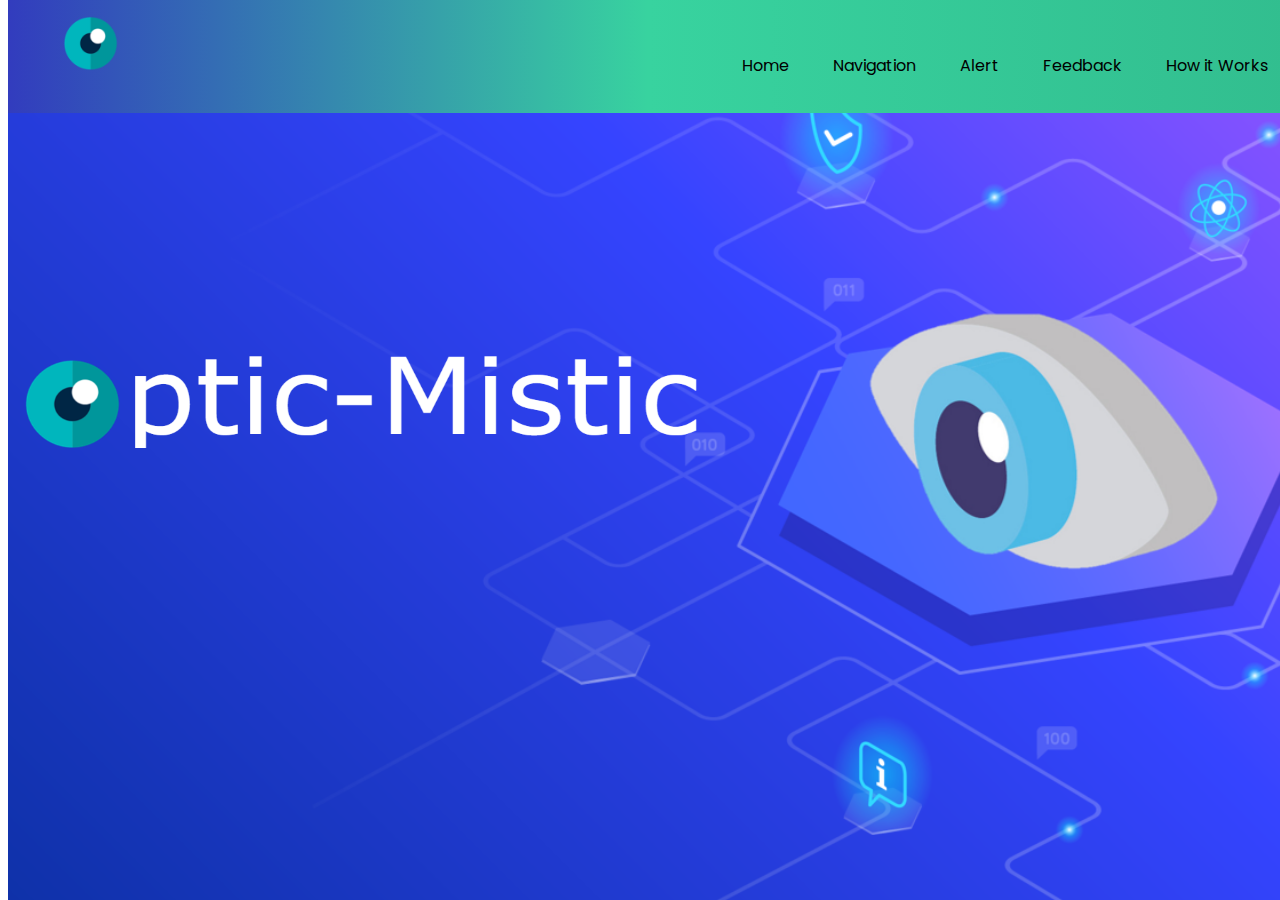
<file: Home Page.html>
<!DOCTYPE html>
<html lang="en">
<head>
    <meta charset="UTF-8">
    <meta http-equiv="X-UA-Compatible" content="IE=edge">
    <link rel="stylesheet" href="Home PageCSS.css">
    <meta name="viewport" content="width=device-width, initial-scale=1.0">
    <link rel="preconnect" href="https://fonts.gstatic.com">
<link href="https://fonts.googleapis.com/css2?family=Poppins:wght@500&display=swap" rel="stylesheet">
    <title>Document</title>
</head>
<body>
    <header>
        <div class="Wrapper">
              
                
            
            <div class="hi">
            <ul class="navi-area">
                <img id="logo" height="55px" width="55px" src="icon.png" alt="Our Icon">
                <li><a href="file:///D:/OP/Home%20Page.html?">Home </a></li>
                <li><a href="file:///C:/Users/DELL/Desktop/index.html">Navigation </a></li>
                <li><a href="https://nodemcu-8b2b2-default-rtdb.firebaseio.com/">Alert </a></li>
                <li><a href="file:///D:/OP/Form.html">Feedback </a></li>
                <li><a href="file:///D:/OP/HowItWorks.html">How it Works </a></li>
                
            </ul>

            </div>
            <img id="op"height="100px" width="700px" src="logo1.png" alt="Our Logo">
        </div>
    </header>
    
        
    
</body>
</html>
</file>
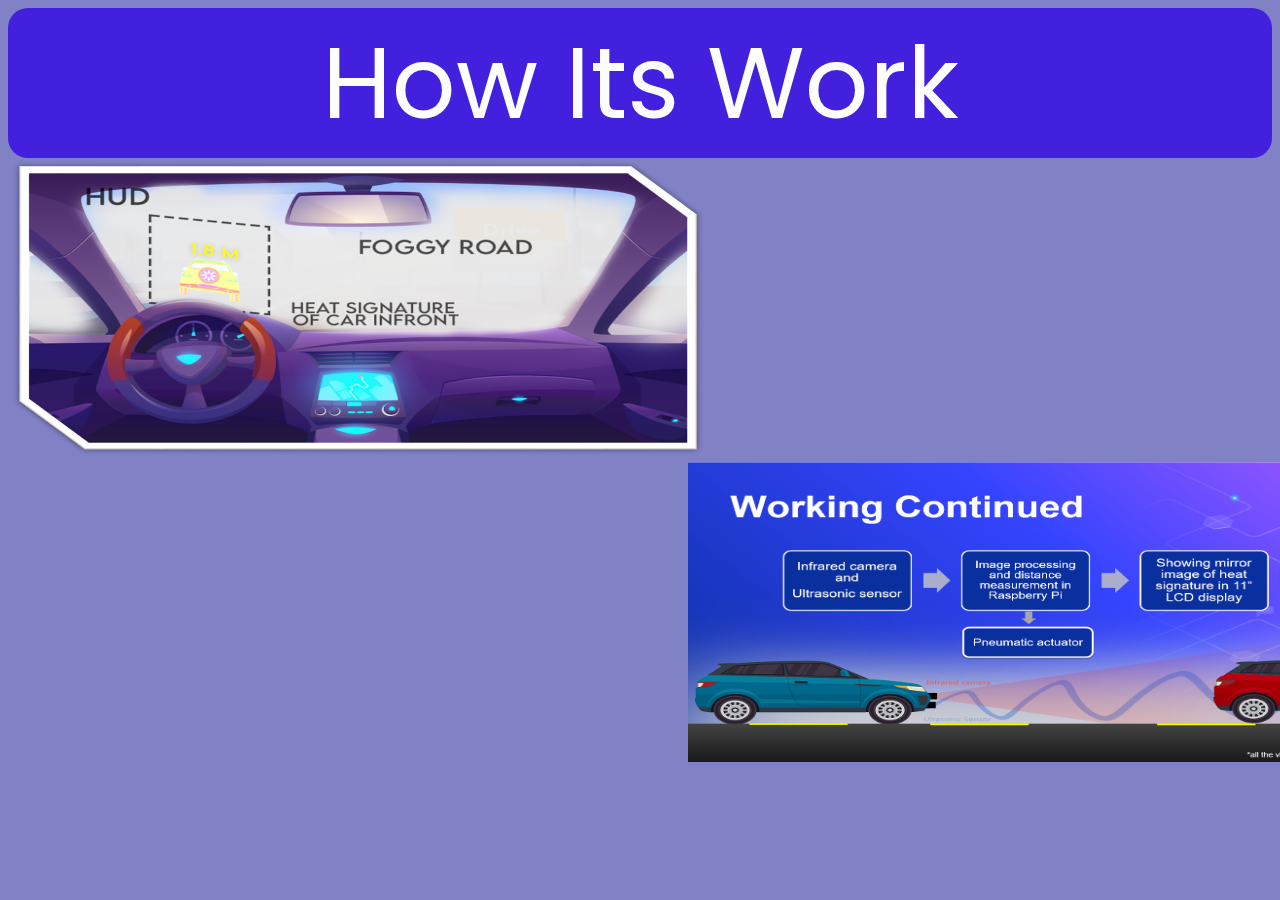
<file: HowItWorks.html>
<!DOCTYPE html>
<html lang="en">
<head>
    <meta charset="UTF-8">
    <meta http-equiv="X-UA-Compatible" content="IE=edge">
    <meta name="viewport" content="width=device-width, initial-scale=1.0">
    <link rel="stylesheet" href="HowItWorksCSS.css">
    <link rel="preconnect" href="https://fonts.gstatic.com">
<link href="https://fonts.googleapis.com/css2?family=Poppins:ital,wght@1,800&display=swap" rel="stylesheet">

    <title>Document</title>
</head>
<body class="bg">
    <div id="c1">
    How Its Work
    </div>    
    <div>
    <img id=p1 height="300px" width=700px src="Picture1.png">

    </div>

    <div>
    <img id=p2 height="300px" width=680px src="Picture2.png">
    </div>
</body>
</html>
</file>
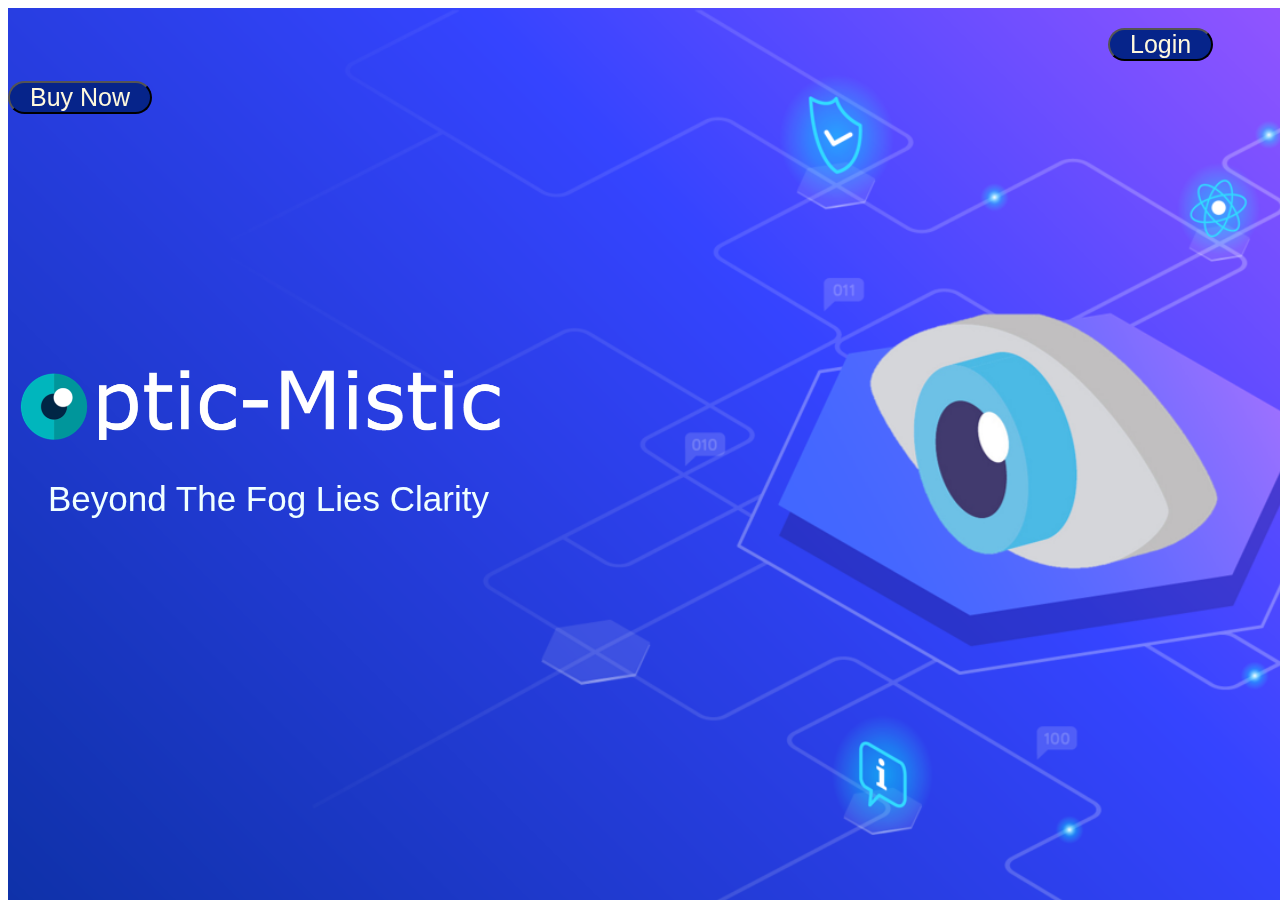
<file: Veryfirstpage.html>
<!DOCTYPE html>
<html lang="en">
<head>
    <meta charset="UTF-8">
    <meta http-equiv="X-UA-Compatible" content="IE=edge">
    <meta name="viewport" content="width=device-width, initial-scale=1.0">
    <link rel="stylesheet" href="VeryfirstpageCSS .css">
    <link rel="preconnect" href="https://fonts.gstatic.com">
    <link href="https://fonts.googleapis.com/css2?family=Oi&display=swap" rel="stylesheet">
    <title>Welcome</title>
</head>
<body>

    <div class="bg">
    
        
    <div>
        <a href="file:///D:/OP/index2.html">
        <button class="btn">
        Login   
        </button>
        </a>
        <button class="btn1">
                Buy Now
        </button>
    </div>
        
    <img id="op1" width="500px"  src="logo1.png" alt="Our Logo">
    <div id=    >

    <p >Beyond The Fog Lies Clarity</p>
    


</body>
</html>
</file>
<file: Home PageCSS.css>
.hi
{
    background-image: linear-gradient(to right, #323cbe, #38d39f, #32be8f);
    position: fixed;
    width: 100%;
    top: 0;
    z-index: 10;

}
#op
{
padding-top: 340px;
position: fixed;
z-index: 6;
}
#logo
{
    margin-right: 600px;
}
.navi-area
{   
    float: right;
    list-style: none;
    margin-bottom: 35px;
    
}
header
{
    background: url("bg.png");
    height: 100vh;
    width:100vw;
    background-size: cover;
    background-position:center center;
    position: fixed;
    z-index: 6;     
}
.navi-area li{
    
    display: inline-block;
}
.navi-area li a
{
    color:rgb(0, 0, 0);

    text-decoration: rgb(15, 2, 7);
    font-family: 'Poppins', sans-serif;
    padding:    5px 20px;
    font-family:poppins;    
    font-size: 14 px;
}
.navi-area li a:hover
{
    color:rgb(245, 11, 11);
    background:rgb(250, 251, 252);

}
</file>
<file: HowItWorksCSS.css>
#c1
{   color: rgb(253, 253, 253);
    background-color: rgba(50, 6, 228, 0.794);
    border-radius: 20px;
    text-align: center; 
    font-size: 100px;
    font-family: 'Poppins', sans-serif;

}
.bg
{
    background-color: rgba(0, 0, 139, 0.493);
}
#p2{
    margin-left: 680px;
}
</file>
<file: VeryfirstpageCSS .css>
.bg
{
    background: url("bg.png");
    height: 100%;
    width:100%;
    background-size: cover;
    background-position:center center;
    position: fixed;
    z-index: 6;        
}
#op{
    font-family: 'PT Serif', serif;
    font-size: 50px;
    color: beige;
    
}
#op1{
    padding-top: 250px;
}
.btn
{   
    background-color: rgb(6, 36, 138);
    margin-left: 1100px;
    margin-top: 20px;
    padding: 0px 20px ;
    margin-right: 10px;
    font-size: 25px;
    border-radius: 20px;
    color: cornsilk;
    
    font-family: 'Poppins', sans-serif;
}
.btn1
{
    margin:0 auto;
background-color: rgb(6, 36, 138);
margin-top: 20px;
padding: 0px 20px ;
font-size: 25px;
border-radius: 20px;
color: cornsilk;

font-family: 'Poppins', sans-serif;
}
.btn:hover
{
    background-color: rgba(95, 89, 129, 0.137);
    color: rgba(139, 0, 0, 0.294);
}
.btn1:hover
{
    background-color: rgba(95, 89, 129, 0.137);
    color: rgba(139, 0, 0, 0.294);
}

p{
    margin-left:40px;
    font-family: 'Poppins', sans-serif;
    font-size: 35px;
    color: azure;


}
</file>
